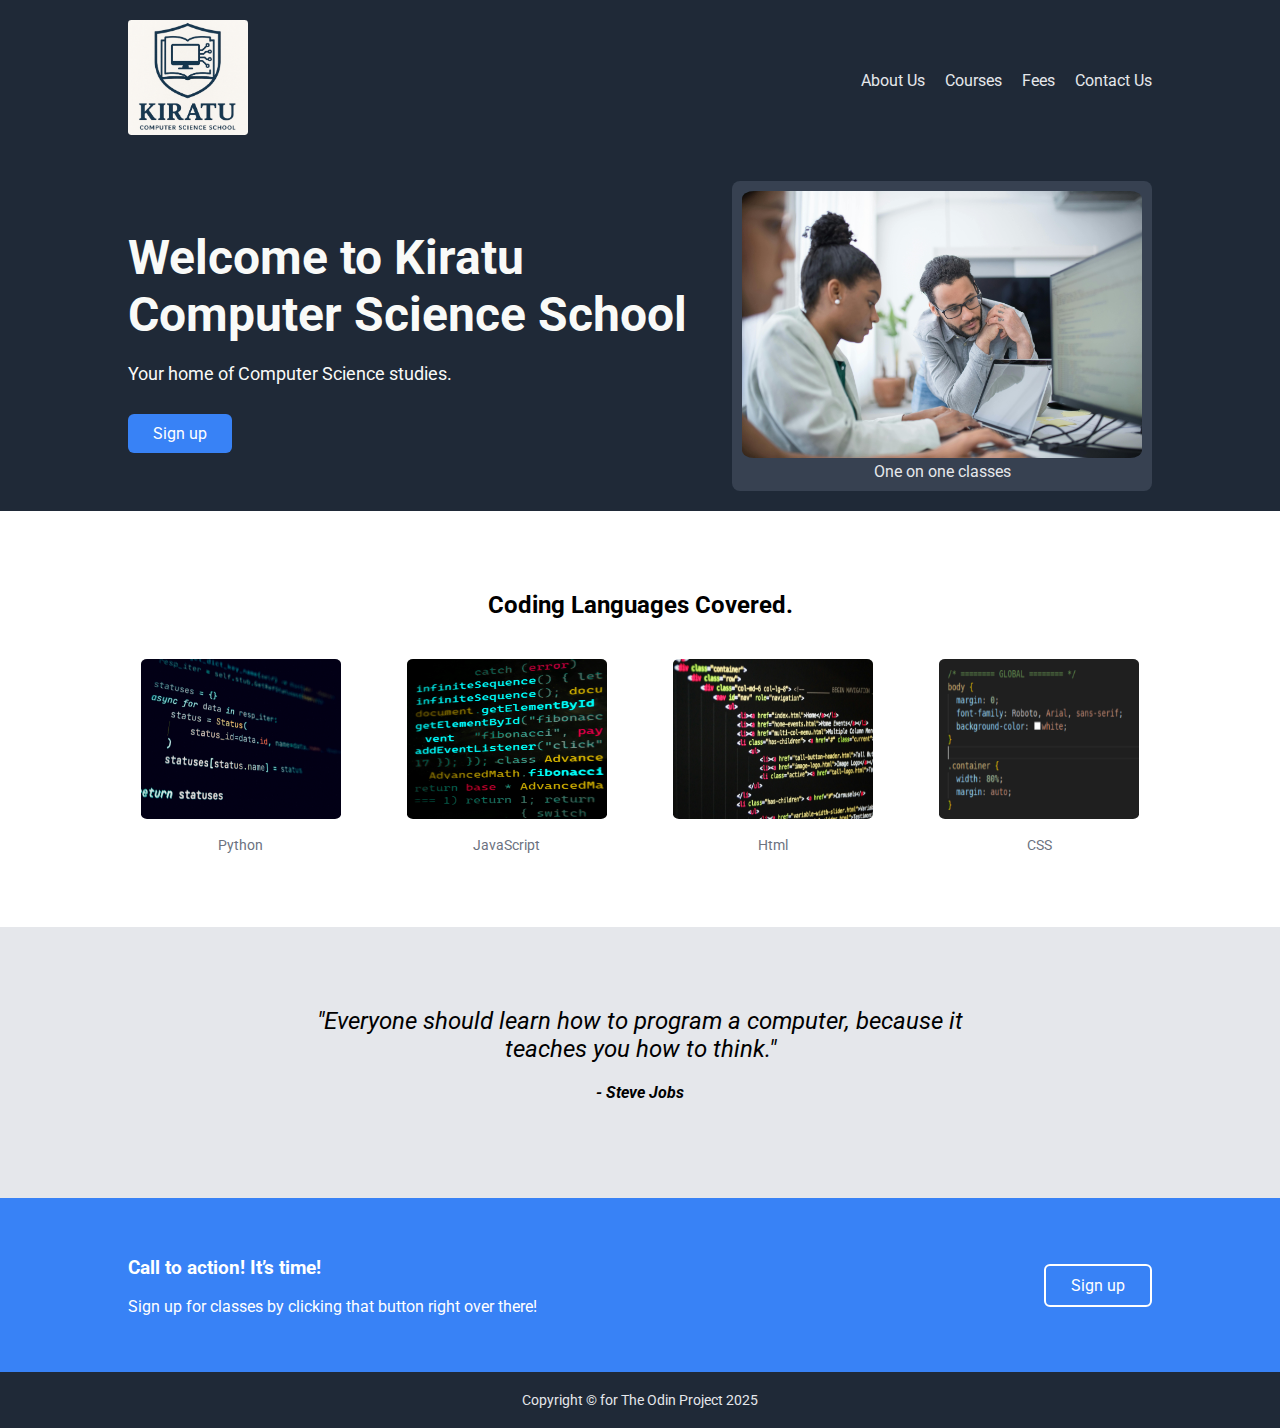
<file: index.html>
<!DOCTYPE html>
<html lang="en">

<head>
  <meta charset="UTF-8" />
  <meta name="viewport" content="width=device-width, initial-scale=1.0" />
  <title>Top Landing Page</title>
  <link rel="stylesheet" href="style.css" />
  <!-- Google Font -->
  <link href="https://fonts.googleapis.com/css2?family=Roboto:wght@300;400;700;900&display=swap" rel="stylesheet">
</head>

<body>
  <!-- =============== HEADER =============== -->
  <div class="header">
    <div class="container header-row">
      <div class="logo"><img src="k2cs1b.png" alt="Website Logo" width="120"></div>
      <ul class="nav-links">
        <li><a href="about.html">About Us</a></li>
        <li><a href="courses.html">Courses</a></li>
        <li><a href="fees.html">Fees</a></li>
        <li><a href="contact.html">Contact Us</a></li>
      </ul>
    </div>
  </div>

  <!-- =============== HERO =============== -->
  <div class="hero">
    <div class="container hero-row">
      <!-- Left side: title, text, button -->
      <div class="hero-text">
        <h1>Welcome to Kiratu Computer Science School</h1>
        <p>Your home of Computer Science studies.</p>
        <a class="btn" href="#signup">Sign up</a>
      </div>

      <!-- Right side: simple placeholder box (replace later with an <img>) -->
      <div class="hero-box"><img src="comp.pexels.jpg" alt="Classes" width="400">One on one classes</div>
    </div>
  </div>

  <!-- =============== INFO CARDS =============== -->
  <div class="info">
    <div class="container">
      <h2>Coding Languages Covered.</h2>

      <!-- Four simple cards. Replace the inner text or use real images later. -->
      <div class="cards">
        <div class="card">
          <!-- <div class="square"></div> -->
           <img src="py.pexels.jpg" alt="Website Logo" width="200" height="160">
          <p>Python</p>
        </div>

        <div class="card">
          <!-- <div class="square"></div> -->
           <img src="js.pexels.jpg" alt="Website Logo" width="200" height="160">
          <p>JavaScript</p>
        </div>

        <div class="card">
          <!-- <div class="square"></div> -->
           <img src="html.pexels.jpg" alt="Website Logo" width="200" height="160">
          <p>Html</p>
        </div>

        <div class="card">
          <!-- <div class="square"></div> -->
           <img src="css.image.png" alt="Website Logo" width="200" height="160">
          <p>CSS</p>
        </div>

      </div>
    </div>
  </div>
  </div>

  <!-- =============== QUOTE / TESTIMONIAL =============== -->
  <div class="quote">
    <div class="container">
      <p class="quote-text">"Everyone should learn how to program a computer, because it teaches you how to think."</p>
      <p class="quote-author">- Steve Jobs</p>
    </div>
  </div>

  <!-- =============== CALL TO ACTION (CTA) =============== -->
  <div class="cta" id="signup">
    <div class="container cta-row">
      <div class="cta-text">
        <h3>Call to action! It’s time!</h3>
        <p>Sign up for classes by clicking that button right over there!</p>
      </div>
      <a class="btn btn-outline" href="#">Sign up</a>
    </div>
  </div>

  <!-- =============== FOOTER =============== -->
  <div class="footer">
    <div class="container">Copyright © for The Odin Project 2025</div>
  </div>
</body>

</html>
</file>
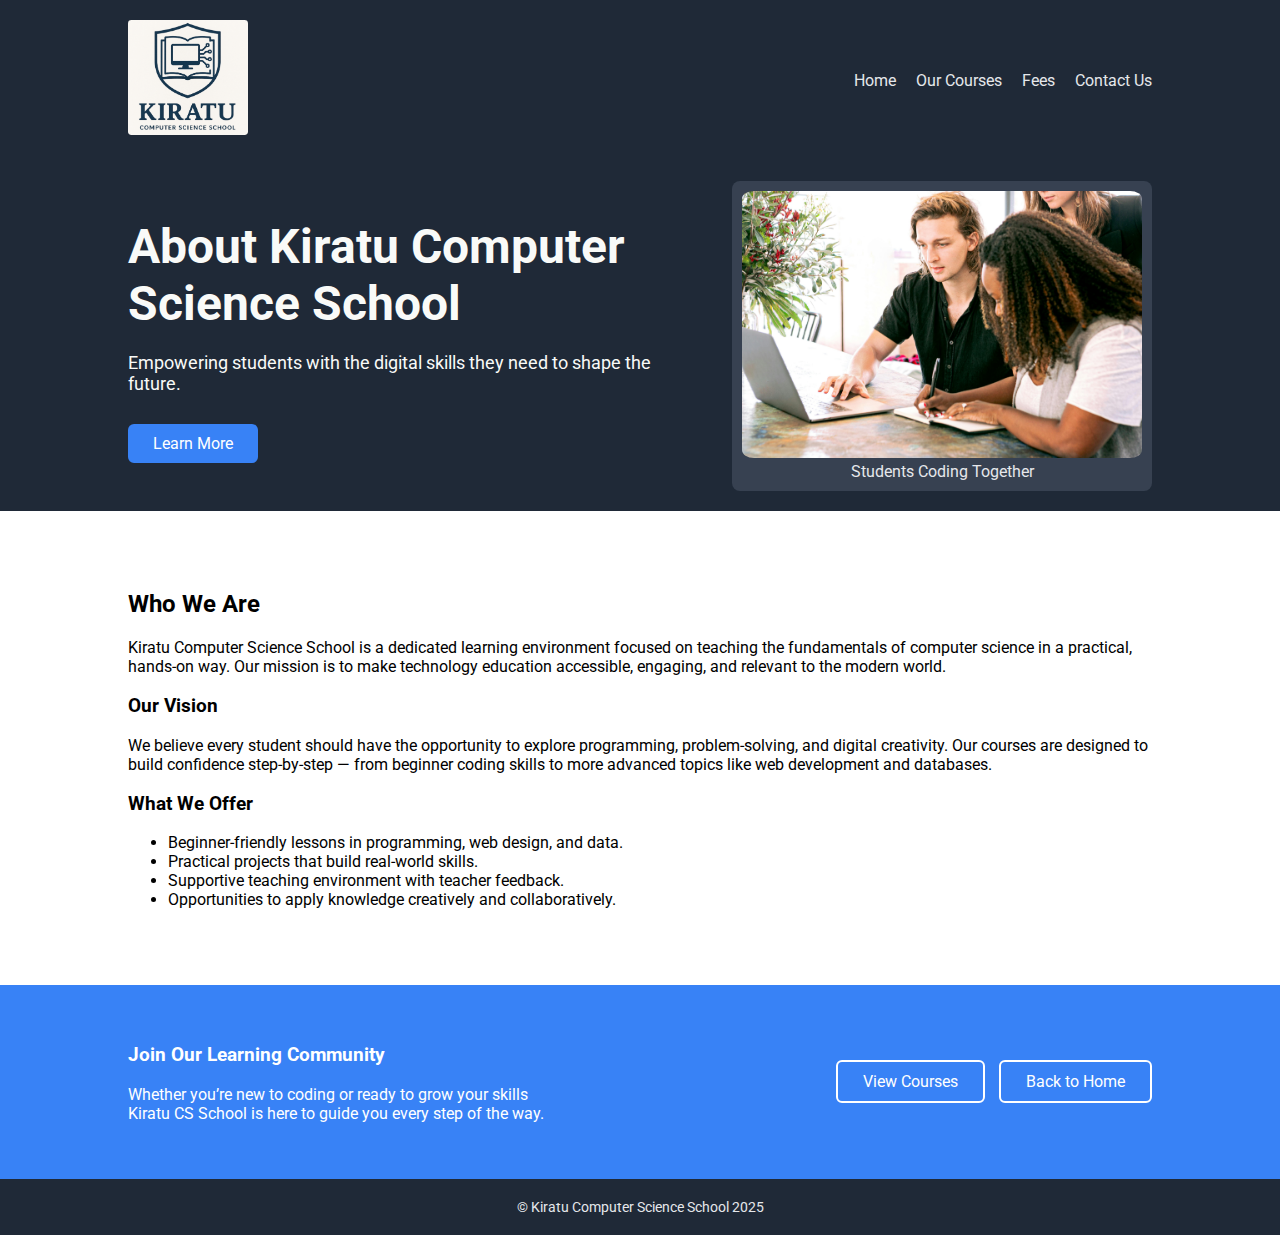
<file: about.html>
<!-- about.html — Beginner-friendly About Page -->
<!DOCTYPE html>
<html lang="en">
<head>
  <meta charset="UTF-8" />
  <meta name="viewport" content="width=device-width, initial-scale=1.0" />
  <title>About | Kiratu Computer Science School</title>
  <link rel="stylesheet" href="style.css" />
  <link href="https://fonts.googleapis.com/css2?family=Roboto:wght@300;400;700;900&display=swap" rel="stylesheet">
</head>
<body>
  <!-- HEADER -->
  <div class="header">
    <div class="container header-row">
      <div class="logo"><a href="index.html" style="text-decoration:none; color:inherit;"><img src="k2cs1b.png" alt="Website Logo" width="120"></a></div>
      <ul class="nav-links">
        <li><a href="index.html">Home</a></li>
        <li><a href="courses.html">Our Courses</a></li>
        <li><a href="fees.html">Fees</a></li>
        <li><a href="contact.html">Contact Us</a></li>
      </ul>
    </div>
  </div>

  <!-- HERO -->
  <div class="hero">
    <div class="container hero-row">
      <div class="hero-text">
        <h1>About Kiratu Computer Science School</h1>
        <p>Empowering students with the digital skills they need to shape the future.</p>
        <a class="btn" href="#about-section">Learn More</a>
      </div>
      <div class="hero-box"><img src="comp3.pexels.jpg" alt="Website Logo" width="400">Students Coding Together</div>
    </div>
  </div>

  <!-- ABOUT SECTION -->
  <div class="info" id="about-section">
    <div class="container" style="text-align:left;">
      <h2>Who We Are</h2>
      <p>Kiratu Computer Science School is a dedicated learning environment focused on teaching the fundamentals of computer science in a practical, hands-on way. Our mission is to make technology education accessible, engaging, and relevant to the modern world.</p>

      <h3>Our Vision</h3>
      <p>We believe every student should have the opportunity to explore programming, problem-solving, and digital creativity. Our courses are designed to build confidence step-by-step — from beginner coding skills to more advanced topics like web development and databases.</p>

      <h3>What We Offer</h3>
      <ul>
        <li>Beginner-friendly lessons in programming, web design, and data.</li>
        <li>Practical projects that build real-world skills.</li>
        <li>Supportive teaching environment with teacher feedback.</li>
        <li>Opportunities to apply knowledge creatively and collaboratively.</li>
      </ul>
    </div>
  </div>

  <!-- CTA -->
  <div class="cta">
    <div class="container cta-row">
      <div class="cta-text">
        <h3>Join Our Learning Community</h3>
        <p>Whether you’re new to coding or ready to grow your skills <br> Kiratu CS School is here to guide you every step of the way.</p>
      </div>
      <div>
        <a class="btn btn-outline" href="courses.html" style="margin-right:10px;">View Courses</a>
        <a class="btn btn-outline" href="index.html">Back to Home</a>
      </div>
    </div>
  </div>

  <!-- FOOTER -->
  <div class="footer">
    <div class="container">© Kiratu Computer Science School 2025</div>
  </div>
</body>
</html>
</file>
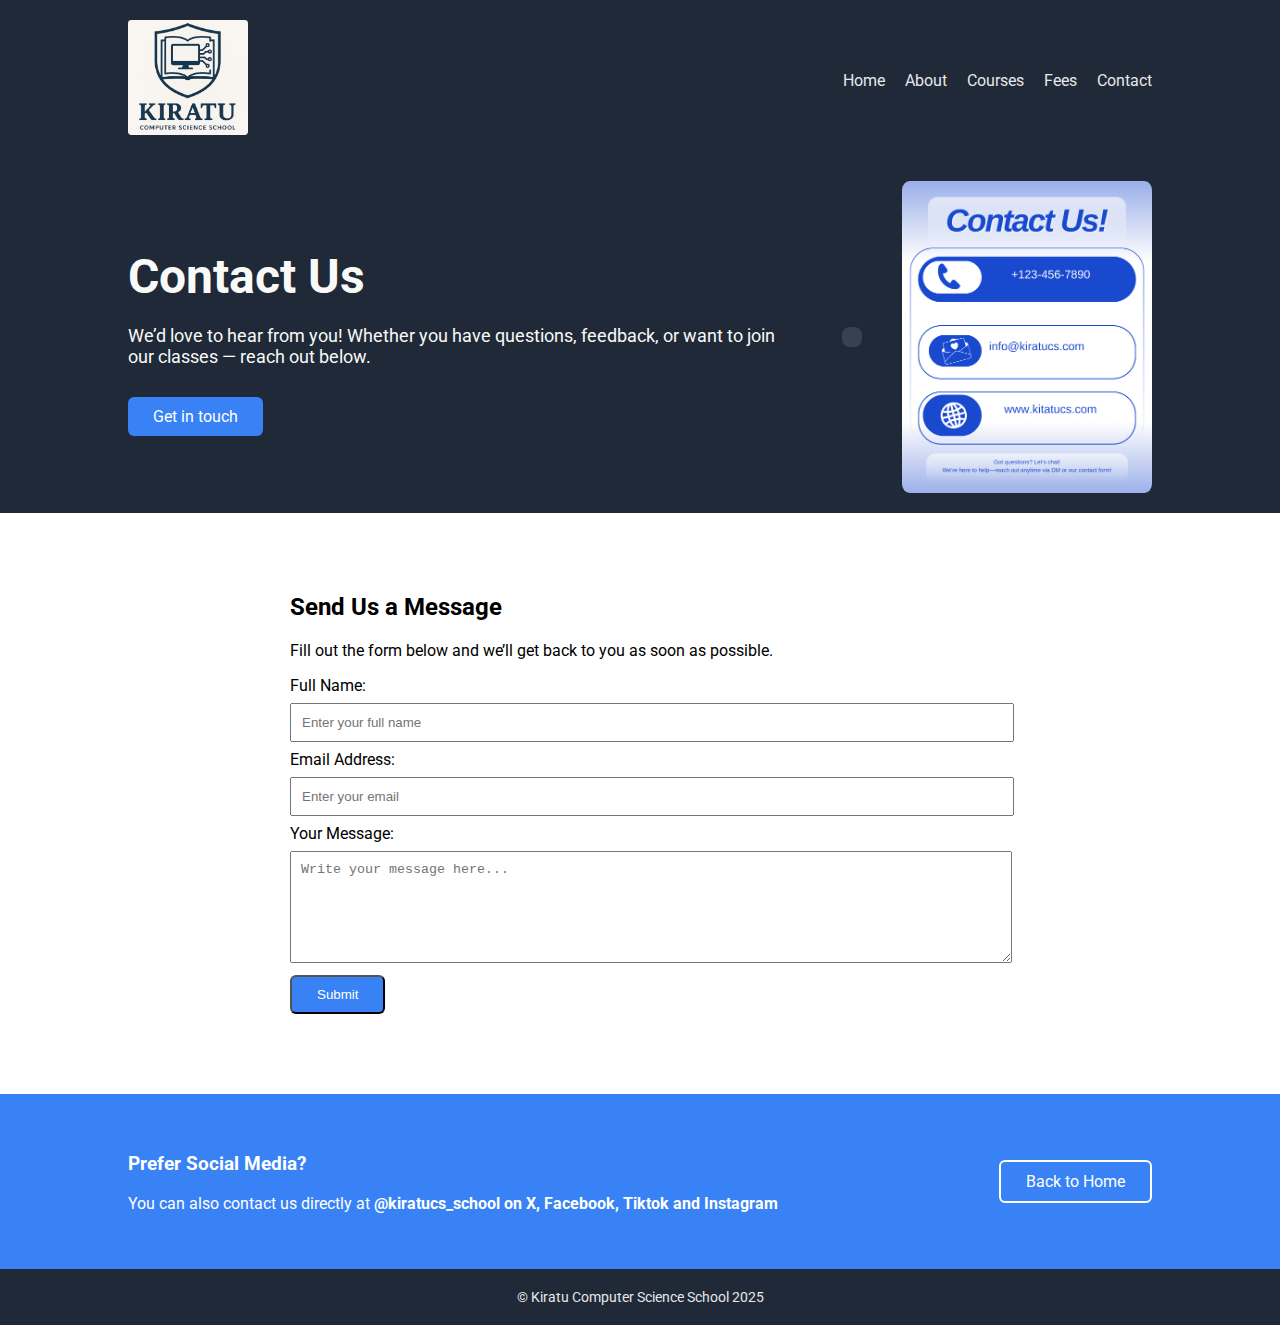
<file: contact.html>
<!-- contact.html — Beginner-friendly Contact Page -->
<!DOCTYPE html>
<html lang="en">
<head>
  <meta charset="UTF-8" />
  <meta name="viewport" content="width=device-width, initial-scale=1.0" />
  <title>Contact Us | Kiratu Computer Science School</title>
  <link rel="stylesheet" href="style.css" />
  <link href="https://fonts.googleapis.com/css2?family=Roboto:wght@300;400;700;900&display=swap" rel="stylesheet">
</head>
<body>
  <!-- HEADER -->
  <div class="header">
    <div class="container header-row">
      <div class="logo"><a href="index.html" style="text-decoration:none; color:inherit;"><img src="k2cs1b.png" alt="Website Logo" width="120"></a></div>
      <ul class="nav-links">
        <li><a href="index.html">Home</a></li>
        <li><a href="about.html">About</a></li>
        <li><a href="courses.html">Courses</a></li>
        <li><a href="fees.html">Fees</a></li>
        <li><a href="contact.html">Contact</a></li>
      </ul>
    </div>
  </div>

  <!-- HERO -->
  <div class="hero">
    <div class="container hero-row">
      <div class="hero-text">
        <h1>Contact Us</h1>
        <p>We’d love to hear from you! Whether you have questions, feedback, or want to join our classes — reach out below.</p>
        <a class="btn" href="#contact-form">Get in touch</a>
      </div>
      <div class="hero-box"></div><img src="contact.us2.png" alt="Website Logo" width="250">
    </div>
  </div>

  <!-- CONTACT FORM SECTION -->
  <div class="info" id="contact-form">
    <div class="container" style="text-align:left; max-width:700px;">
      <h2>Send Us a Message</h2>
      <p>Fill out the form below and we’ll get back to you as soon as possible.</p>

      <form action="#" method="post">
        <label for="name">Full Name:</label><br>
        <input type="text" id="name" name="name" placeholder="Enter your full name" style="width:100%; padding:10px; margin:8px 0;"><br>

        <label for="email">Email Address:</label><br>
        <input type="email" id="email" name="email" placeholder="Enter your email" style="width:100%; padding:10px; margin:8px 0;"><br>

        <label for="message">Your Message:</label><br>
        <textarea id="message" name="message" rows="6" placeholder="Write your message here..." style="width:100%; padding:10px; margin:8px 0;"></textarea><br>

        <button type="submit" class="btn">Submit</button>
      </form>

      <p style="margin-top:20px; font-size:14px; color:#555;">
        <!-- Note: This form is for demonstration only — it does not send real messages yet. -->
      </p>
    </div>
  </div>

  <!-- CTA -->
  <div class="cta">
    <div class="container cta-row">
      <div class="cta-text">
        <h3>Prefer Social Media?</h3>
        <p>You can also contact us directly at <strong>@kiratucs_school on X, Facebook, Tiktok and Instagram</strong></p>
      </div>
      <div>
        <a class="btn btn-outline" href="index.html">Back to Home</a>
      </div>
    </div>
  </div>

  <!-- FOOTER -->
  <div class="footer">
    <div class="container">© Kiratu Computer Science School 2025</div>
  </div>
</body>
</html>
</file>
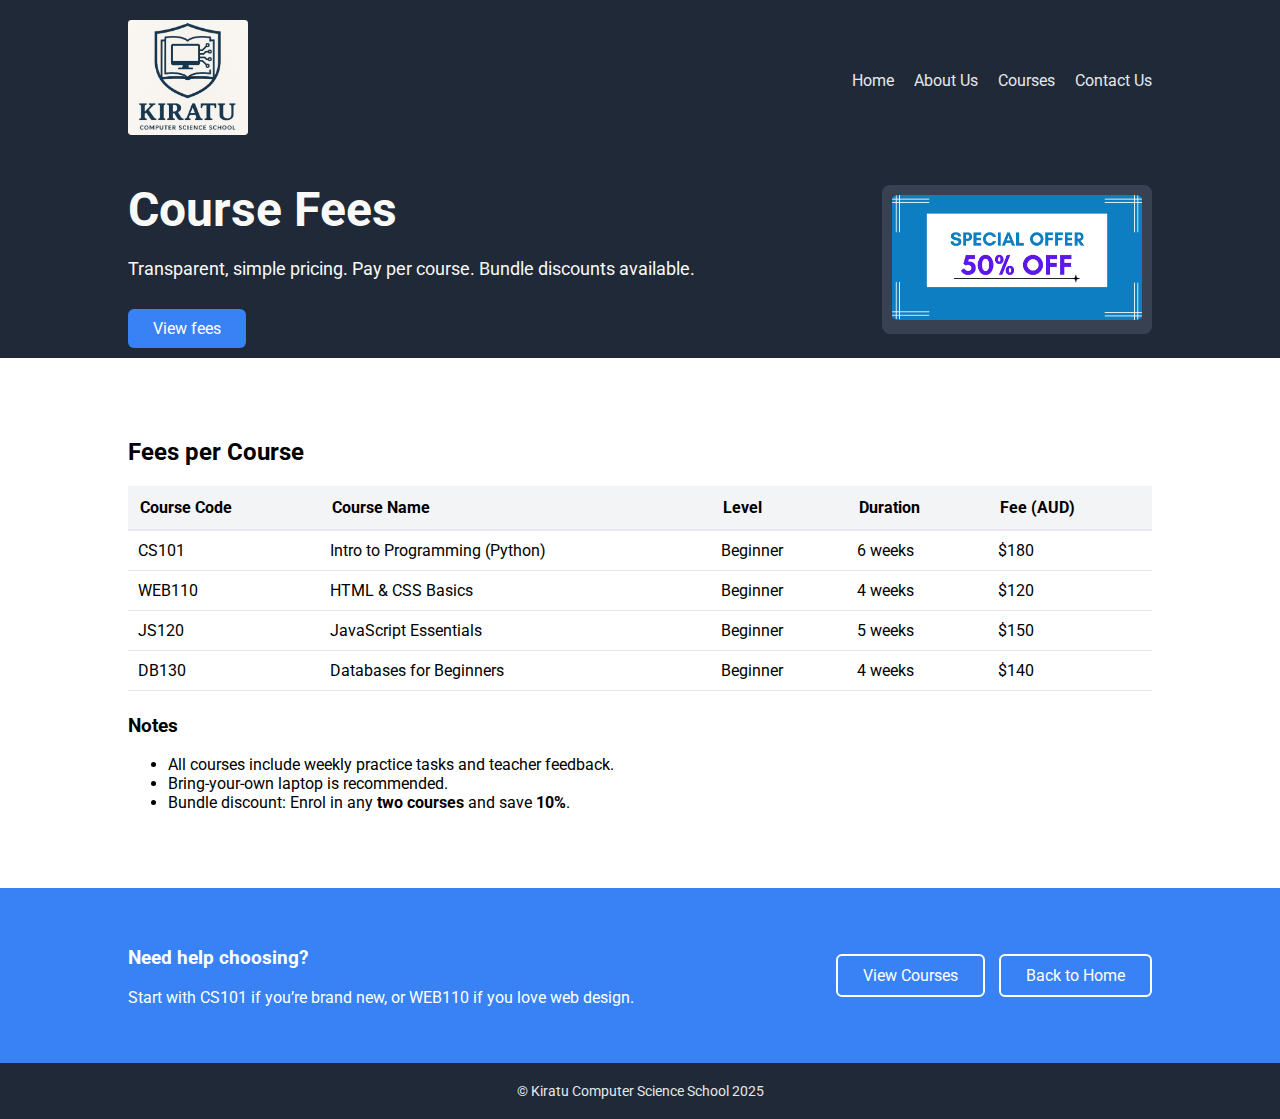
<file: fees.html>
<!-- fees.html — aligned to landing page styles -->
<!DOCTYPE html>
<html lang="en">
<head>
  <meta charset="UTF-8" />
  <meta name="viewport" content="width=device-width, initial-scale=1.0" />
  <title>Fees | Kiratu Computer Science School</title>
  <link rel="stylesheet" href="style.css" />
  <link href="https://fonts.googleapis.com/css2?family=Roboto:wght@300;400;700;900&display=swap" rel="stylesheet">
</head>
<body>
  <!-- HEADER (same as index.html) -->
  <div class="header">
    <div class="container header-row">
      <div class="logo"><a href="index.html" style="text-decoration:none; color:inherit;"><img src="k2cs1b.png" alt="Website Logo" width="120"></a></div>
      <ul class="nav-links">
        <li><a href="index.html">Home</a></li>
        <li><a href="about.html">About Us</a></li>
        <li><a href="courses.html">Courses</a></li>
        <li><a href="contact.html">Contact Us</a></li>
       
        
      </ul>
    </div>
  </div>

  <!-- HERO (same structure/colors as index) -->
  <div class="hero">
    <div class="container hero-row">
      <div class="hero-text">
        <h1>Course Fees</h1>
        <p>Transparent, simple pricing. Pay per course. Bundle discounts available.</p>
        <a class="btn" href="#fees-table">View fees</a>
      </div>
      <div class="hero-box"><img src="special.offer.banner.png" alt="Website Logo" width="250"></div>
    </div>
  </div>

  <!-- FEES TABLE -->
  <div class="info" id="fees-table">
    <div class="container" style="text-align:left;">
      <h2>Fees per Course</h2>
      <table style="width:100%; border-collapse: collapse; margin-top:16px;">
        <thead>
          <tr style="background:#f3f4f6;">
            <th style="text-align:left; padding:12px; border-bottom: 2px solid #e5e7eb;">Course Code</th>
            <th style="text-align:left; padding:12px; border-bottom: 2px solid #e5e7eb;">Course Name</th>
            <th style="text-align:left; padding:12px; border-bottom: 2px solid #e5e7eb;">Level</th>
            <th style="text-align:left; padding:12px; border-bottom: 2px solid #e5e7eb;">Duration</th>
            <th style="text-align:left; padding:12px; border-bottom: 2px solid #e5e7eb;">Fee (AUD)</th>
          </tr>
        </thead>
        <tbody>
          <tr>
            <td style="padding:10px; border-bottom:1px solid #e5e7eb;">CS101</td>
            <td style="padding:10px; border-bottom:1px solid #e5e7eb;">Intro to Programming (Python)</td>
            <td style="padding:10px; border-bottom:1px solid #e5e7eb;">Beginner</td>
            <td style="padding:10px; border-bottom:1px solid #e5e7eb;">6 weeks</td>
            <td style="padding:10px; border-bottom:1px solid #e5e7eb;">$180</td>
          </tr>
          <tr>
            <td style="padding:10px; border-bottom:1px solid #e5e7eb;">WEB110</td>
            <td style="padding:10px; border-bottom:1px solid #e5e7eb;">HTML & CSS Basics</td>
            <td style="padding:10px; border-bottom:1px solid #e5e7eb;">Beginner</td>
            <td style="padding:10px; border-bottom:1px solid #e5e7eb;">4 weeks</td>
            <td style="padding:10px; border-bottom:1px solid #e5e7eb;">$120</td>
          </tr>
          <tr>
            <td style="padding:10px; border-bottom:1px solid #e5e7eb;">JS120</td>
            <td style="padding:10px; border-bottom:1px solid #e5e7eb;">JavaScript Essentials</td>
            <td style="padding:10px; border-bottom:1px solid #e5e7eb;">Beginner</td>
            <td style="padding:10px; border-bottom:1px solid #e5e7eb;">5 weeks</td>
            <td style="padding:10px; border-bottom:1px solid #e5e7eb;">$150</td>
          </tr>
          <tr>
            <td style="padding:10px; border-bottom:1px solid #e5e7eb;">DB130</td>
            <td style="padding:10px; border-bottom:1px solid #e5e7eb;">Databases for Beginners</td>
            <td style="padding:10px; border-bottom:1px solid #e5e7eb;">Beginner</td>
            <td style="padding:10px; border-bottom:1px solid #e5e7eb;">4 weeks</td>
            <td style="padding:10px; border-bottom:1px solid #e5e7eb;">$140</td>
          </tr>
        </tbody>
      </table>

      <div style="margin-top:24px;">
        <h3>Notes</h3>
        <ul>
          <li>All courses include weekly practice tasks and teacher feedback.</li>
          <li>Bring-your-own laptop is recommended.</li>
          <li>Bundle discount: Enrol in any <strong>two courses</strong> and save <strong>10%</strong>.</li>
        </ul>
      </div>
    </div>
  </div>

  <!-- CTA (includes Back to Home button) -->
  <div class="cta">
    <div class="container cta-row">
      <div class="cta-text">
        <h3>Need help choosing?</h3>
        <p>Start with CS101 if you’re brand new, or WEB110 if you love web design.</p>
      </div>
      <div>
        <a class="btn btn-outline" href="courses.html" style="margin-right:10px;">View Courses</a>
        <a class="btn btn-outline" href="index.html">Back to Home</a>
      </div>
    </div>
  </div>

  <!-- FOOTER -->
  <div class="footer">
    <div class="container">© Kiratu Computer Science School 2025</div>
  </div>
</body>
</html>
</file>
<file: style.css>
/* Beginner-friendly style.css */
/* Basic colors used throughout */
:root {
  --dark: #1F2937;   /* Dark blue background for header, hero, footer */
  --light: #F9FAF8;  /* Light text */
  --muted: #E5E7EB;  /* Light grey background for quote section */
  --primary: #3882F6;/* Button blue */
}

/* ======== GLOBAL ======== */
body {
  margin: 0;
  font-family: Roboto, Arial, sans-serif;
  background-color: white;
}

.container {
  width: 80%;
  margin: auto;
}

/* ======== HEADER ======== */
.header {
  background-color: var(--dark);
  color: var(--light);
  padding: 20px 0;
}

.header-row {
  display: flex;
  justify-content: space-between;
  align-items: center;
}

.logo {
  font-size: 24px;
  font-weight: 900;
}

.nav-links {
  list-style: none;
  display: flex;
  gap: 20px;
}

.nav-links a {
  text-decoration: none;
  color: var(--muted);
}

.nav-links a:hover {
  color: white;
}

/* ======== HERO ======== */
.hero {
  background-color: var(--dark);
  color: var(--light);
  padding: 20px 0;
}

.hero-row {
  display: flex;
  justify-content: space-between;
  align-items: center;
  gap: 40px;
}

.hero-text h1 {
  font-size: 48px;
  margin-top: 0;
  margin-bottom: 10px;
}

.hero-text p {
  font-size: 18px;
  margin-top: 20px;
  margin-bottom: 40px;
}

.btn {
  background-color: var(--primary);
  color: white;
  padding: 10px 25px;
  text-decoration: none;
  border-radius: 6px;
}

.btn:hover {
  background-color: #97afdf;
}

.hero-box {
  background-color: #374151;
  color: var(--muted);
  padding: 10px;
  text-align: center;
  border-radius: 8px;
}

/* ======== INFO CARDS ======== */
.info {
  padding: 60px 0;
  text-align: center;
}

.cards {
  display: flex;
  justify-content: space-between;
  margin-top: 40px;
}

.card {
  width: 22%;
}

.square {
  width: 100%;
  padding-top: 100%; /* makes it a square */
  background-color: white;
  border: 3px solid var(--primary);
  border-radius: 10px;
  margin-bottom: 10px;
}

.card p {
  font-size: 14px;
  color: #6b7280;
}

/* ======== IMAGES ======= */
img {
  border-radius: 3%;
}


/* ======== QUOTE ======== */
.quote {
  background-color: var(--muted);
  padding: 80px 0;
  text-align: center;
  font-style: italic;
}

.quote-text {
  font-size: 24px;
  max-width: 700px;
  margin: auto;
}

.quote-author {
  margin-top: 20px;
  font-weight: bold;
}

/* ======== CALL TO ACTION ======== */
.cta {
  background-color: var(--primary);
  color: white;
  padding: 40px 0;
}

.cta-row {
  display: flex;
  justify-content: space-between;
  align-items: center;
}

.btn-outline {
  background-color: transparent;
  border: 2px solid white;
}

.btn-outline:hover {
  background-color: white;
  color: var(--primary);
}

/* ======== FOOTER ======== */
.footer {
  background-color: var(--dark);
  color: var(--muted);
  text-align: center;
  padding: 20px 0;
  font-size: 14px;
}



/* ======== RESPONSIVE (Optional beginner step) ======== */
@media (max-width: 768px) {
  .hero-row,
  .cards,
  .cta-row {
    flex-direction: column;
    text-align: center;
  }

  .card {
    width: 100%;
    margin-bottom: 20px;
  }
}
</file>
